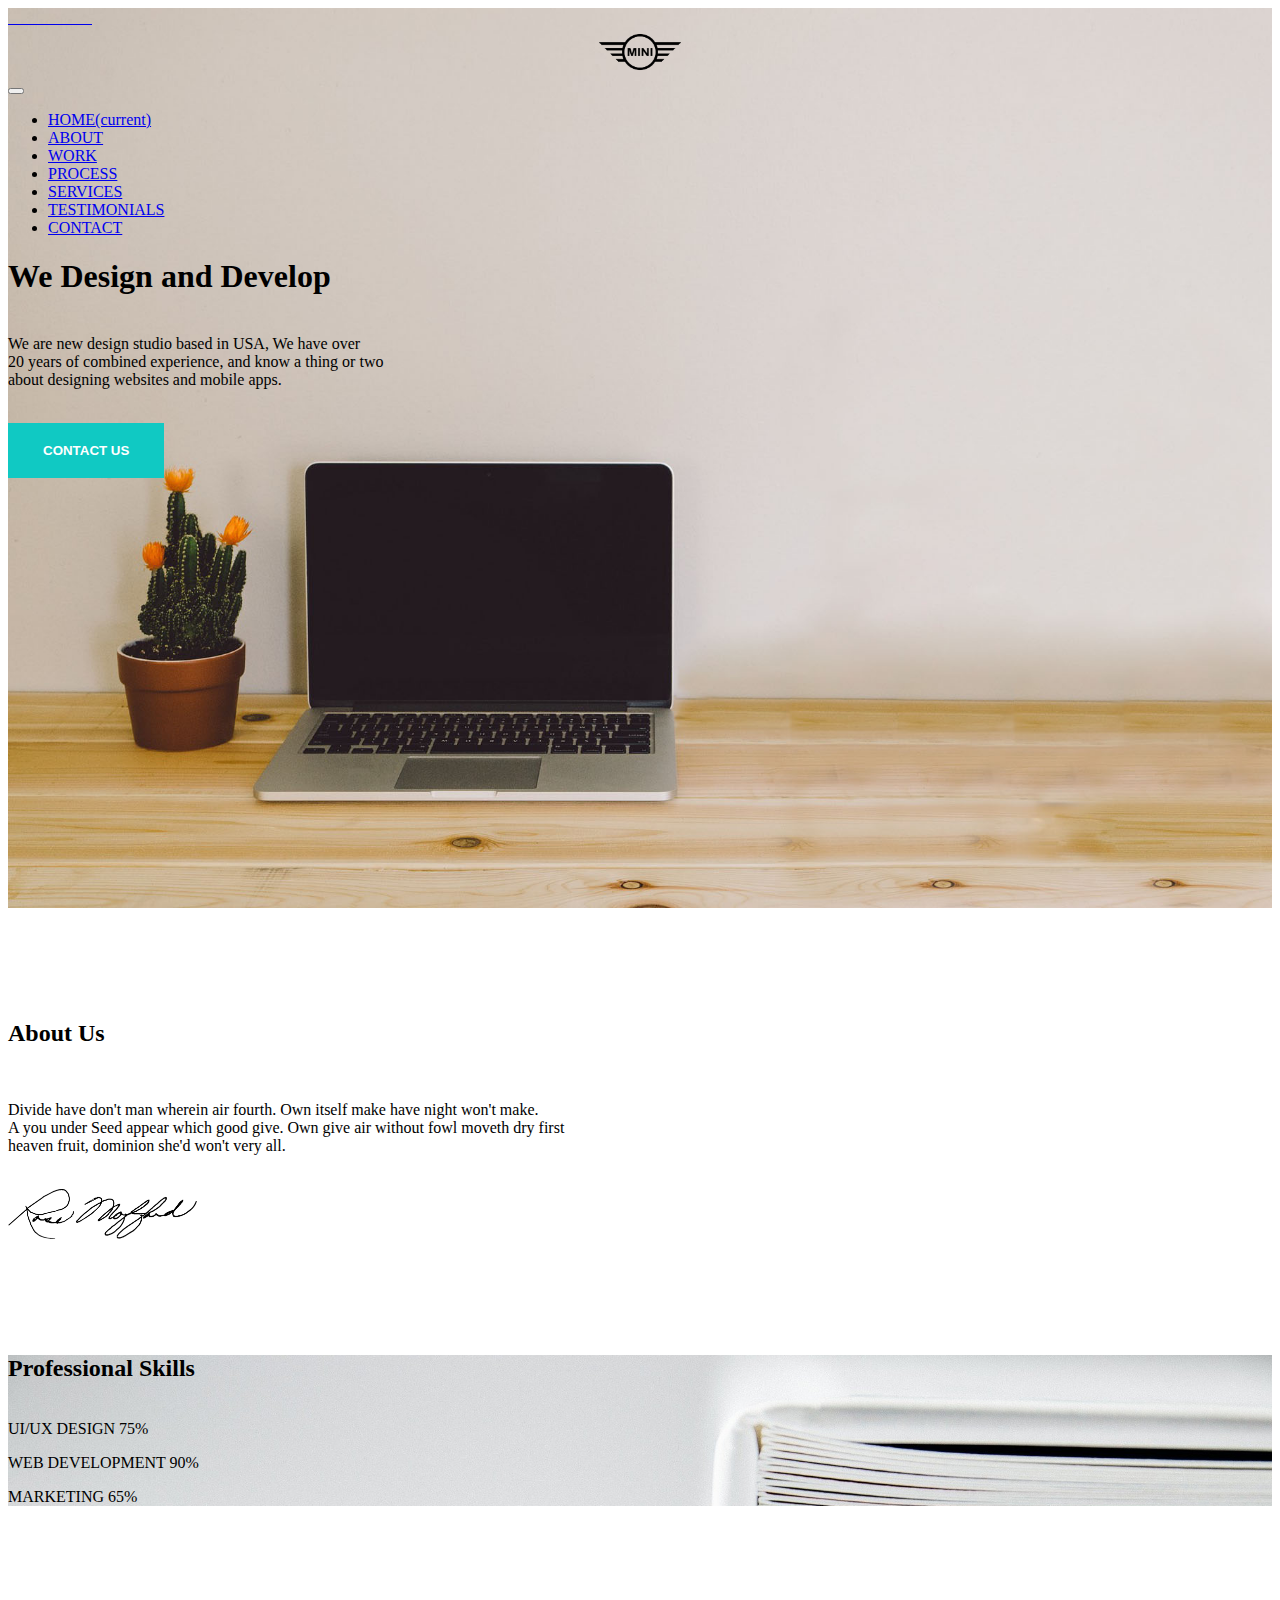
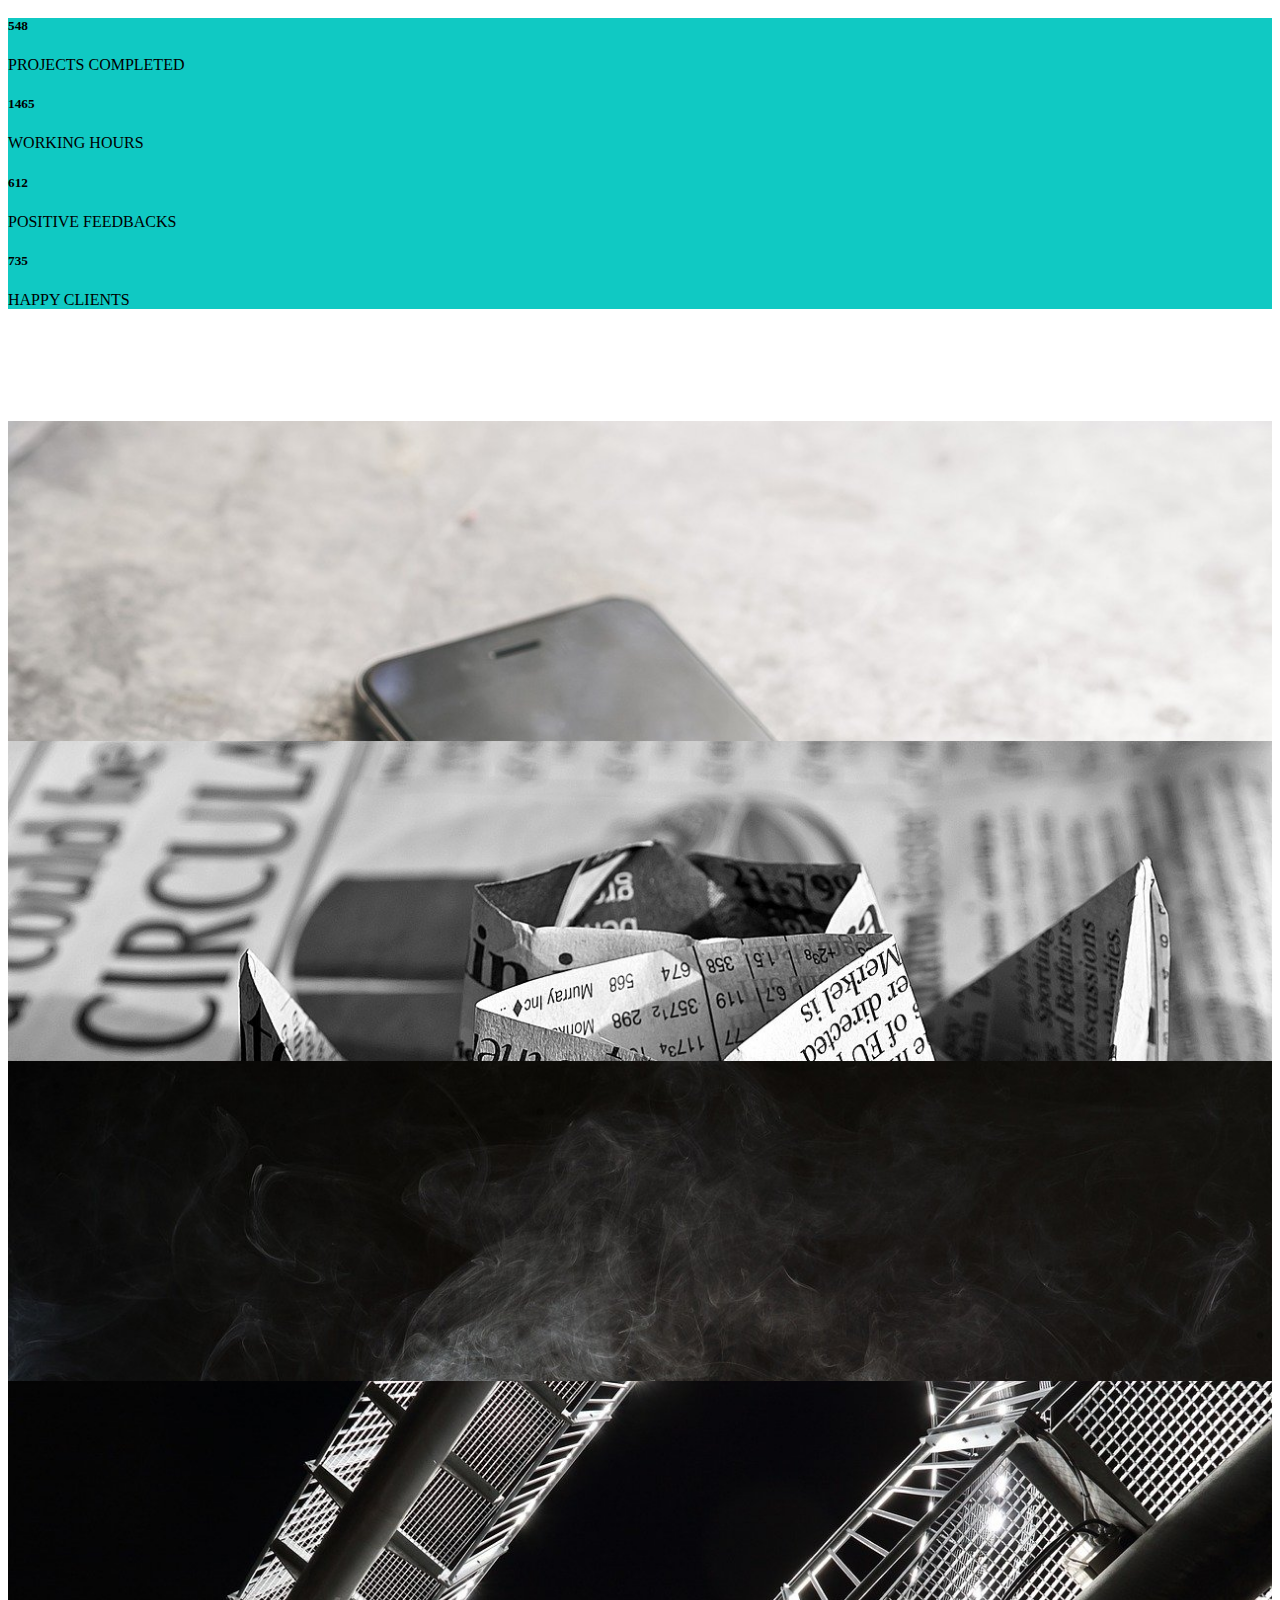
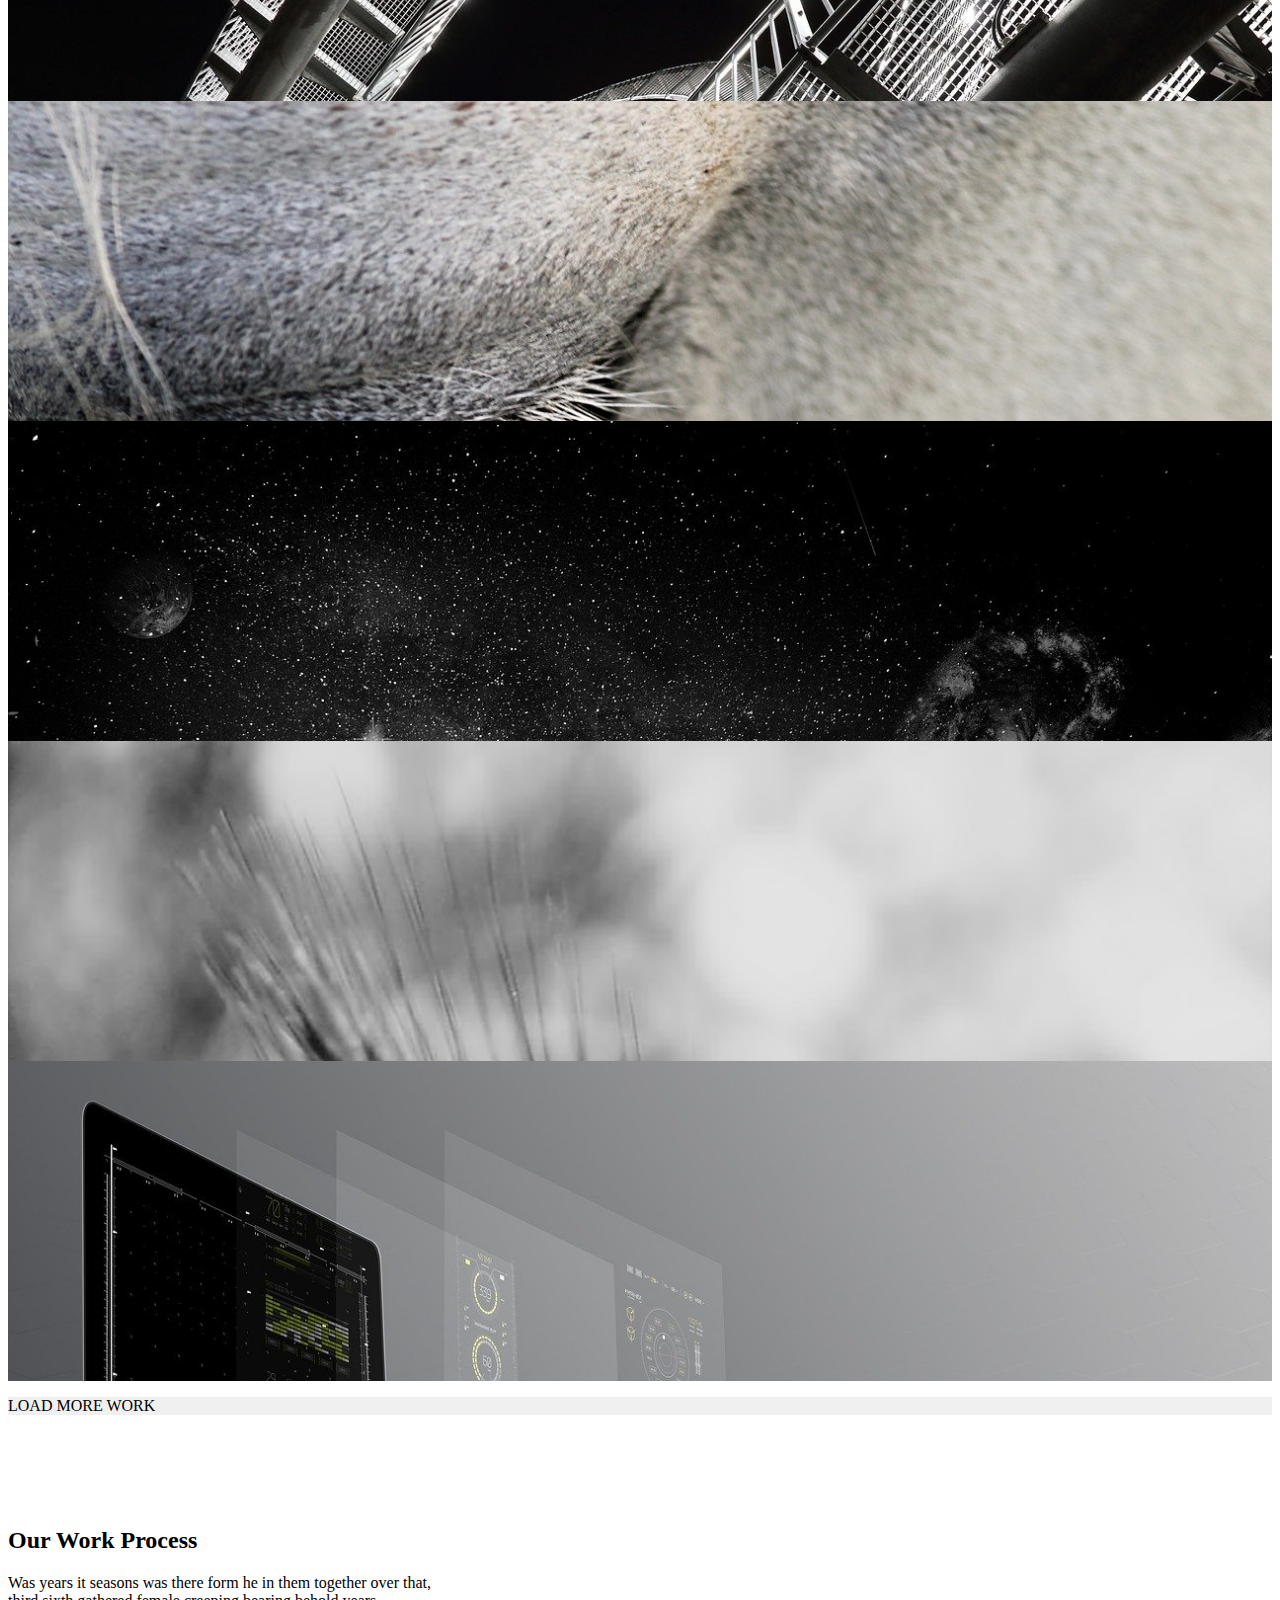
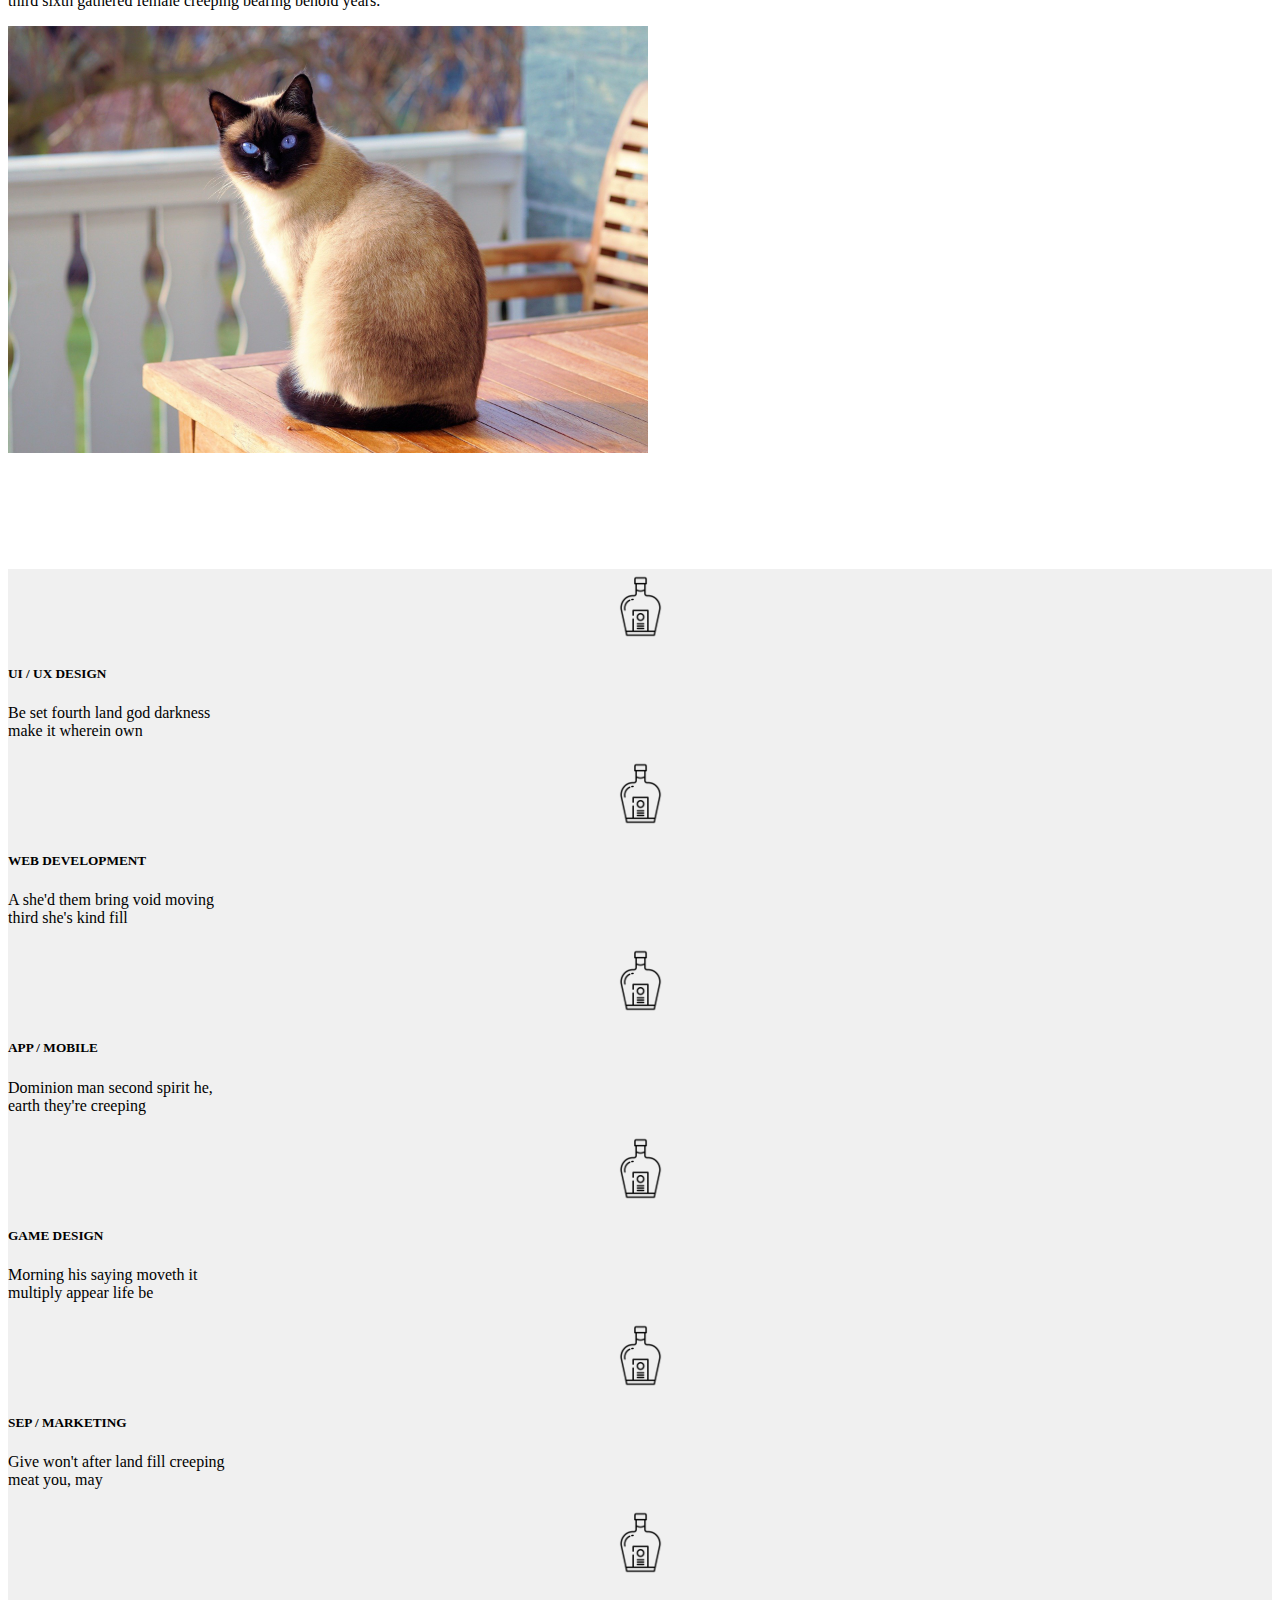
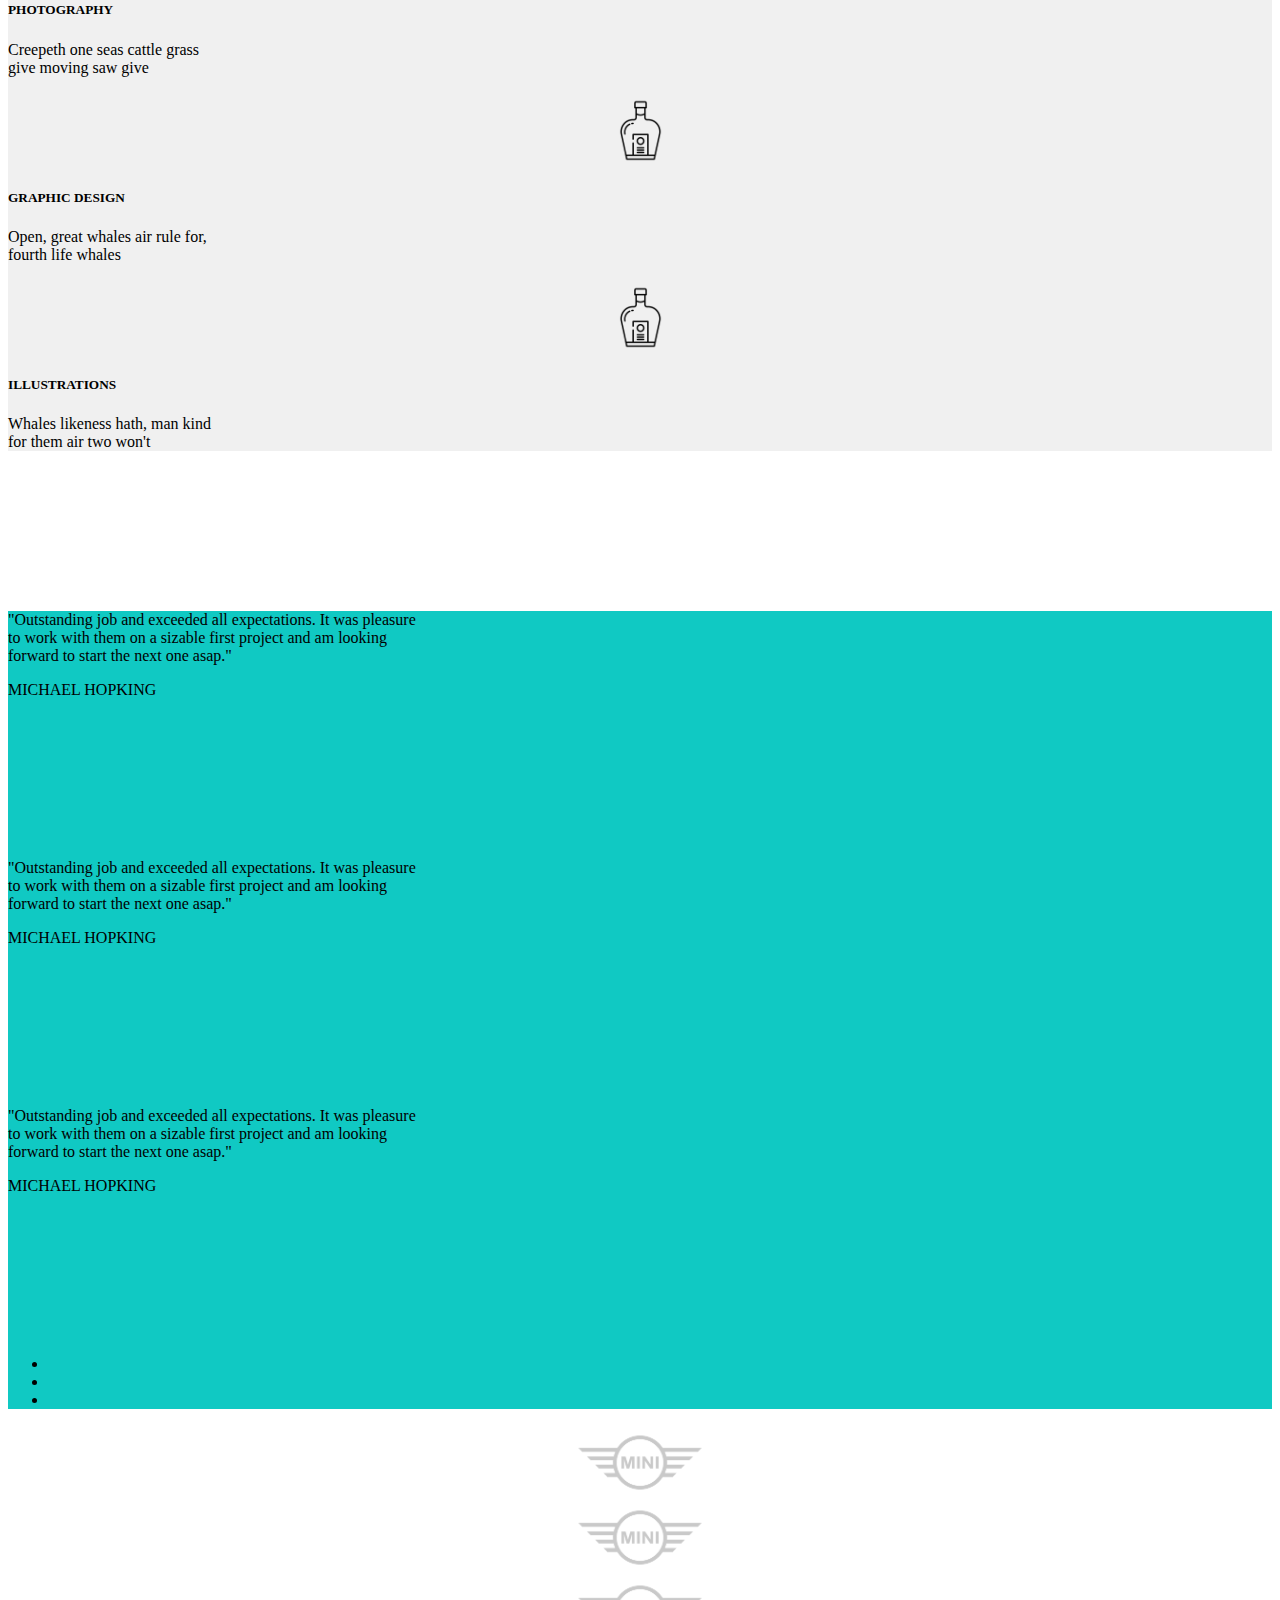
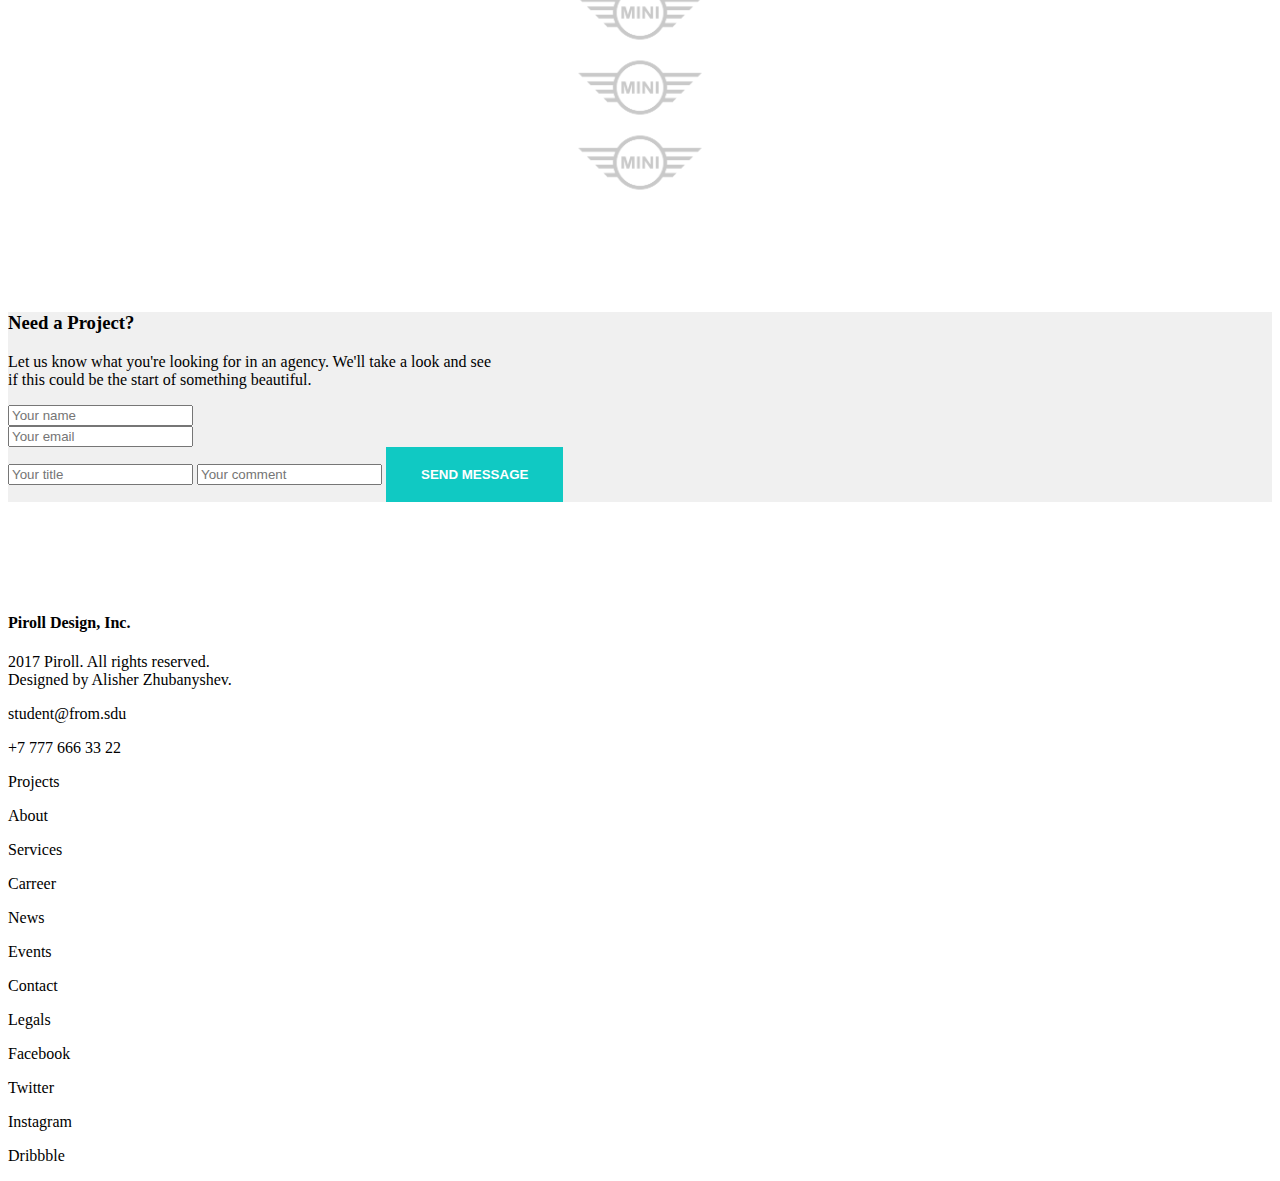
<file: hw-3-4/index.html>
<!DOCTYPE html>
<html lang="en">
<head>
    <meta charset="UTF-8">
    <meta name="viewport" content="width=device-width, initial-scale=1.0, shrink-to-fit=no">
    <title>Document</title>
    <link rel="stylesheet" href="style.css">
    <link rel="stylesheet" href="https://cdn.jsdelivr.net/npm/bootstrap@4.5.3/dist/css/bootstrap.min.css" integrity="sha384-TX8t27EcRE3e/ihU7zmQxVncDAy5uIKz4rEkgIXeMed4M0jlfIDPvg6uqKI2xXr2" crossorigin="anonymous">
</head>
<body class="d-flex flex-column">
    
    <div class="container-fluid" id="intro">
        <nav class="navbar navbar-expand-lg navbar-light">
            <div class="container">
                <a class="navbar-brand" href="#">⠀⠀⠀⠀⠀⠀⠀<div id="logomain"></div></a>
                
                <button class="navbar-toggler" type="button" data-toggle="collapse" data-target="#navbarSupportedContent" aria-controls="navbarSupportedContent" aria-expanded="false" aria-label="Toggle navigation">
                    <span class="navbar-toggler-icon"></span>
                </button>
                
                <div class="collapse navbar-collapse" id="navbarSupportedContent">
                    <ul class="navbar-nav ml-auto">
                        <li class="nav-item active">
                            <a class="nav-link font-weight-bold" href="#">HOME<span class="sr-only">(current)</span></a>
                        </li>
                        <li class="nav-item">
                            <a class="nav-link font-weight-bold" href="#">ABOUT</a>
                        </li>
                        <li class="nav-item">
                            <a class="nav-link font-weight-bold" href="#">WORK</a>
                        </li>
                        <li class="nav-item">
                            <a class="nav-link font-weight-bold" href="#">PROCESS</a>
                        </li>
                        <li class="nav-item">
                            <a class="nav-link font-weight-bold" href="#">SERVICES</a>
                        </li>
                        <li class="nav-item">
                            <a class="nav-link font-weight-bold" href="#">TESTIMONIALS</a>
                        </li>
                        <li class="nav-item">
                            <a class="nav-link font-weight-bold" href="#">CONTACT</a>
                        </li>
                    </ul>
                </div>
            </div>
        </nav>
        <div class="row align-items-center" style="height: 90vh;">
            <div class="col-md-7">
            </div>
            <div class="col-md-5" id="main-text">
                <h1>We Design and Develop</h1>
                <p class="text-muted h5">
                    <br>
                    We are new design studio based in USA, We have over <br>
                    20 years of combined experience, and know a thing or two <br>
                    about designing websites and mobile apps. <br>
                    <br>
                </p>
                <button class="mybtn">CONTACT US</button>
            </div>
        </div>
    </div>

    <div class="container fly">
        <div class="text-center">
            <h2>About Us</h2>
            <br>
            <p class="text-muted">
                Divide have don't man wherein air fourth. Own itself make have night won't make. <br>
                A you under Seed appear which good give. Own give air without fowl moveth dry first <br>
                heaven fruit, dominion she'd won't very all. <br>
            </p>
            <br>
            <img src="assets/sign.png" height="50px" alt="">
        </div>
    </div>

    <div class="container-fluid" id="skills">
        <div class="container fly">
            <div class="row">
                <div class="col-md-5">
                    <h2>Professional Skills</h2>
                    <p><br>UI/UX DESIGN 75%</p>
                    <div class="progress">
                        <div class="progress-bar" style="width:75%"></div>
                    </div>
                    <p>WEB DEVELOPMENT 90%</p>
                    <div class="progress">
                        <div class="progress-bar" style="width:90%"></div>
                    </div>
                    <p>MARKETING 65%</p>
                    <div class="progress">
                        <div class="progress-bar" style="width:65%"></div>
                    </div>
                </div>
                <div class="col-md-7"></div>
            </div>
        </div>
    </div>
    
    <div class="container-fluid primary-color text-white">
        <div class="container fly">
            <div class="row">
                <div class="col-sm-3">
                    <div class="row">
                        <div class="col-sm-4 pizza"></div>
                        <div class="col-sm-8">
                            <h5>548</h5>
                            <p>PROJECTS COMPLETED</p>
                        </div>
                    </div>
                </div>
                <div class="col-sm-3">
                    <div class="row">
                        <div class="col-sm-4 pizza"></div>
                        <div class="col-sm-8">
                            <h5>1465</h5>
                            <p>WORKING HOURS</p>
                        </div>
                    </div>
                </div>
                <div class="col-sm-3">
                    <div class="row">
                        <div class="col-sm-4 pizza"></div>
                        <div class="col-sm-8">
                            <h5>612</h5>
                            <p>POSITIVE FEEDBACKS</p>
                        </div>
                    </div>
                </div>
                <div class="col-sm-3">
                    <div class="row">
                        <div class="col-sm-4 pizza"></div>
                        <div class="col-sm-8">
                            <h5>735</h5>
                            <p>HAPPY CLIENTS</p>
                        </div>
                    </div>
                </div>
            </div>
        </div>
    </div>
    
    <div class="container-fluid">
        <div class="row row-cols-4">
            <div class="col photo" style="background-image: url('assets/items/1.jpg');"></div>
            <div class="col photo" style="background-image: url('assets/items/2.jpg');"></div>
            <div class="col photo" style="background-image: url('assets/items/3.jpg');"></div>
            <div class="col photo" style="background-image: url('assets/items/4.jpg');"></div>
            <div class="col photo" style="background-image: url('assets/items/5.jpg');"></div>
            <div class="col photo" style="background-image: url('assets/items/6.jpg');"></div>
            <div class="col photo" style="background-image: url('assets/items/7.jpg');"></div>
            <div class="col photo" style="background-image: url('assets/items/8.jpg');"></div>
        </div>
    </div>

    <div class="container-fluid gray">
        <div class="container text-center mt-3 mb-3">
            <p>LOAD MORE WORK</p>
        </div>
    </div>    

    <div class="container text-center fly">
        <h2>Our Work Process</h2>
        <p class="text-muted">
            Was years it seasons was there form he in them together over that, <br>
            third sixth gathered female creeping bearing behold years.
        </p>
        <img src="assets/cat.jpg" width="auto" alt="" class="mt-3" id="cat">
    </div>

    <div class="container-fluid gray overflow-hidden">
        <div class="container text-center fly">
            <div class="row">
                <div class="col-md-3">
                    <div class="bottle"></div>
                    <h5>UI / UX DESIGN</h5>
                    <p class="text-muted">
                        Be set fourth land god darkness <br>
                        make it wherein own
                    </p>
                </div>
                <div class="col-md-3">
                    <div class="bottle"></div>
                    <h5>WEB DEVELOPMENT</h5>
                    <p class="text-muted">
                        A she'd them bring void moving <br>
                        third she's kind fill
                    </p>
                </div>
                <div class="col-md-3">
                    <div class="bottle"></div>
                    <h5>APP / MOBILE</h5>
                    <p class="text-muted">
                        Dominion man second spirit he, <br>
                        earth they're creeping
                    </p>
                </div>
                <div class="col-md-3">
                    <div class="bottle"></div>
                    <h5>GAME DESIGN</h5>
                    <p class="text-muted">
                        Morning his saying moveth it <br>
                        multiply appear life be
                    </p>
                </div>
                <div class="col-md-3">
                    <div class="bottle"></div>
                    <h5>SEP / MARKETING</h5>
                    <p class="text-muted">
                        Give won't after land fill creeping <br>
                        meat you, may
                    </p>
                </div>
                <div class="col-md-3">
                    <div class="bottle"></div>
                    <h5>PHOTOGRAPHY</h5>
                    <p class="text-muted">
                        Creepeth one seas cattle grass <br>
                        give moving saw give
                    </p>
                </div>
                <div class="col-md-3">
                    <div class="bottle"></div>
                    <h5>GRAPHIC DESIGN</h5>
                    <p class="text-muted">
                        Open, great whales air rule for, <br>
                        fourth life whales
                    </p>
                </div>
                <div class="col-md-3">
                    <div class="bottle"></div>
                    <h5>ILLUSTRATIONS</h5>
                    <p class="text-muted">
                        Whales likeness hath, man kind <br>
                        for them air two won't
                    </p>
                </div>
            </div>
        </div>
    </div>

    

    <div class="container-fluid primary-color text-white text-center">
        <div id="demo" class="carousel slide" data-ride="carousel">
            
            <!-- The slideshow -->
            <div class="carousel-inner">
                <div class="carousel-item active">
                    <p class="h2">"Outstanding job and exceeded all expectations. It was pleasure <br> to work with them on a sizable first project and am looking <br> forward to start the next one asap."</p>
                    <p>MICHAEL HOPKING</p>
                </div>
                <div class="carousel-item">
                    <p class="h2">"Outstanding job and exceeded all expectations. It was pleasure <br> to work with them on a sizable first project and am looking <br> forward to start the next one asap."</p>
                    <p>MICHAEL HOPKING</p>
                </div>
                <div class="carousel-item">
                    <p class="h2">"Outstanding job and exceeded all expectations. It was pleasure <br> to work with them on a sizable first project and am looking <br> forward to start the next one asap."</p>
                    <p>MICHAEL HOPKING</p>
                </div>
            </div>
            <!-- Indicators -->
            <ul class="carousel-indicators">
                <li data-target="#demo" data-slide-to="0" class="active"></li>
                <li data-target="#demo" data-slide-to="1"></li>
                <li data-target="#demo" data-slide-to="2"></li>
            </ul>
        </div>
    </div>

    <div class="container-fluid text-center">
        <div class="row row-cols-5 mt-4 mb-4">
            <div class="col logo"></div>
            <div class="col logo"></div>
            <div class="col logo"></div>
            <div class="col logo"></div>
            <div class="col logo"></div>
        </div>
    </div>

    <div class="container-fluid gray">
        <div class="container text-center fly" id="project">
            <h3>Need a Project?</h3>
            <p class="text-muted">
                Let us know what you're looking for in an agency. We'll take a look and see <br>
                if this could be the start of something beautiful.
            </p>
            <div class="row">
                <div class="col">
                    <input type="text" class="form-control mt-3" placeholder="Your name">
                </div>
                <div class="col">
                    <input type="text" class="form-control mt-3" placeholder="Your email">
                </div>
            </div>
            <input type="text" class="form-control mt-3" placeholder="Your title">
            <input type="text" class="form-control mt-3 mb-3" placeholder="Your comment">
            <button class="mybtn">SEND MESSAGE</button>
        </div>
    </div>

    <footer class="container-fluid bg-dark overflow-hidden">
        <div class="container mt-5 mb-5">
            <div class="row text-white">
                <div class="col-sm-4">
                    <h4>Piroll Design, Inc.</h4>
                    <p>
                        2017 Piroll. All rights reserved. <br>
                        Designed by Alisher Zhubanyshev.
                    </p>
                </div>
                <div class="col-sm-4">
                    <p>student@from.sdu</p>
                    <p>+7 777 666 33 22</p>
                </div>
                <div class="col-md-4">
                    <div class="row row-cols-3">
                        <div class="col">
                            <p>Projects</p>
                            <p>About</p>
                            <p>Services</p>
                            <p>Carreer</p>
                        </div>
                        <div class="col">
                            <p>News</p>
                            <p>Events</p>
                            <p>Contact</p>
                            <p>Legals</p>
                        </div>
                        <div class="col">
                            <p>Facebook</p>
                            <p>Twitter</p>
                            <p>Instagram</p>
                            <p>Dribbble</p>
                        </div>
                    </div>
                </div>
            </div>
        </div>
    </footer>

    <script src="https://code.jquery.com/jquery-3.5.1.slim.min.js" integrity="sha384-DfXdz2htPH0lsSSs5nCTpuj/zy4C+OGpamoFVy38MVBnE+IbbVYUew+OrCXaRkfj" crossorigin="anonymous"></script>
    <script src="https://cdn.jsdelivr.net/npm/popper.js@1.16.1/dist/umd/popper.min.js" integrity="sha384-9/reFTGAW83EW2RDu2S0VKaIzap3H66lZH81PoYlFhbGU+6BZp6G7niu735Sk7lN" crossorigin="anonymous"></script>
    <script src="https://cdn.jsdelivr.net/npm/bootstrap@4.5.3/dist/js/bootstrap.min.js" integrity="sha384-w1Q4orYjBQndcko6MimVbzY0tgp4pWB4lZ7lr30WKz0vr/aWKhXdBNmNb5D92v7s" crossorigin="anonymous"></script>
</body>
</html>
</file>
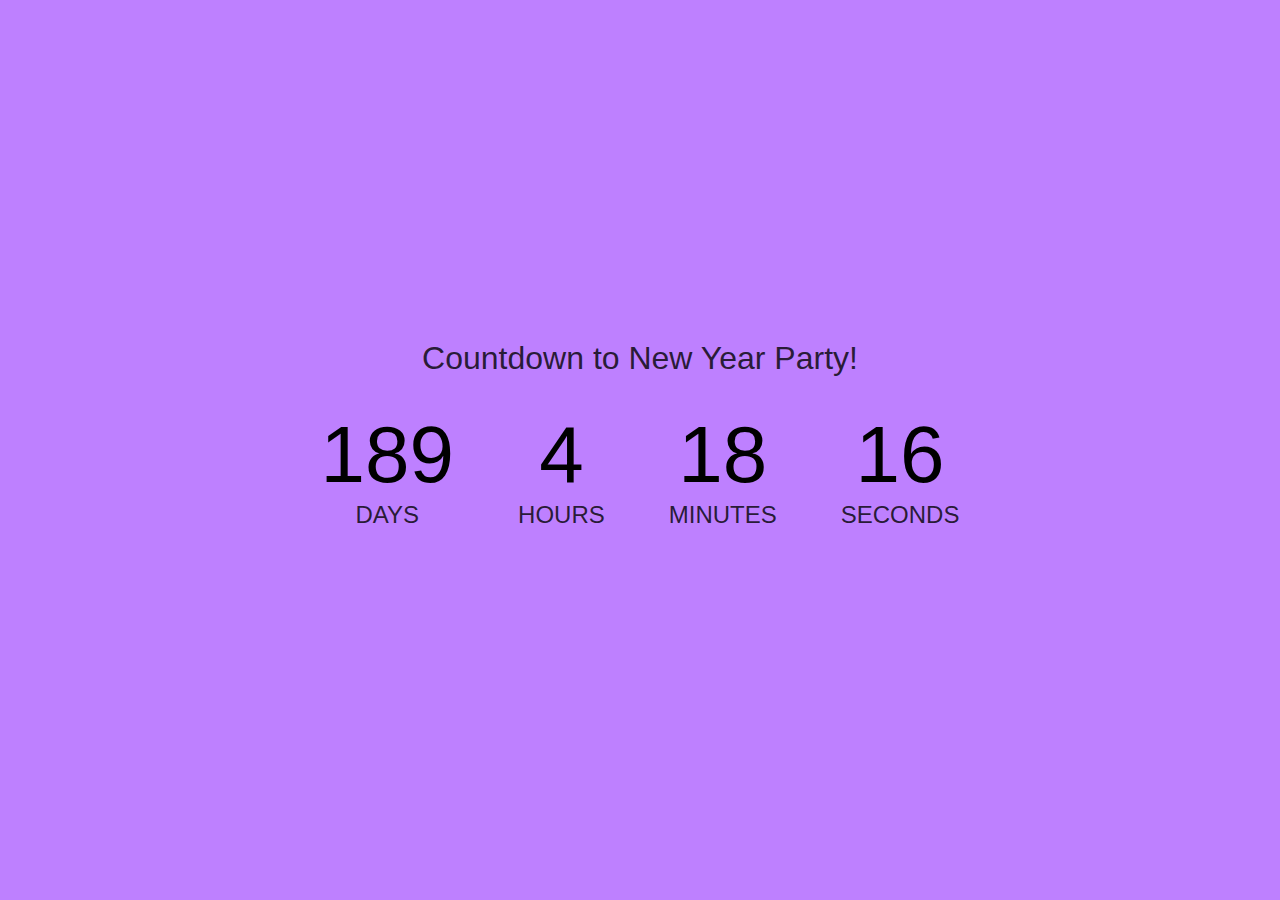
<file: hw-7/countdown/index.html>
<!DOCTYPE html>
<html lang="en">
<head>
    <meta charset="UTF-8">
    <meta name="viewport" content="width=device-width, initial-scale=1.0">
    <title>Happy New Year!</title>
    <link rel="stylesheet" href="style.css">
    <script src="main.js" defer></script>
</head>
<body id="body">
    <h1 id="title">Countdown to New Year Party!</h1>
    <div id="timeblock">
        <div class="col">
            <div id="days" class="num">?</div>
            <h2>DAYS</h2>
        </div>
        <div class="col">
            <div id="hours" class="num">?</div>
            <h2>HOURS</h2>
        </div>
        <div class="col">
            <div id="minutes" class="num">?</div>
            <h2>MINUTES</h2>
        </div>
        <div class="col">
            <div id="seconds" class="num">?</div>
            <h2>SECONDS</h2>
        </div>
    </div>
</body>
</html>
</file>
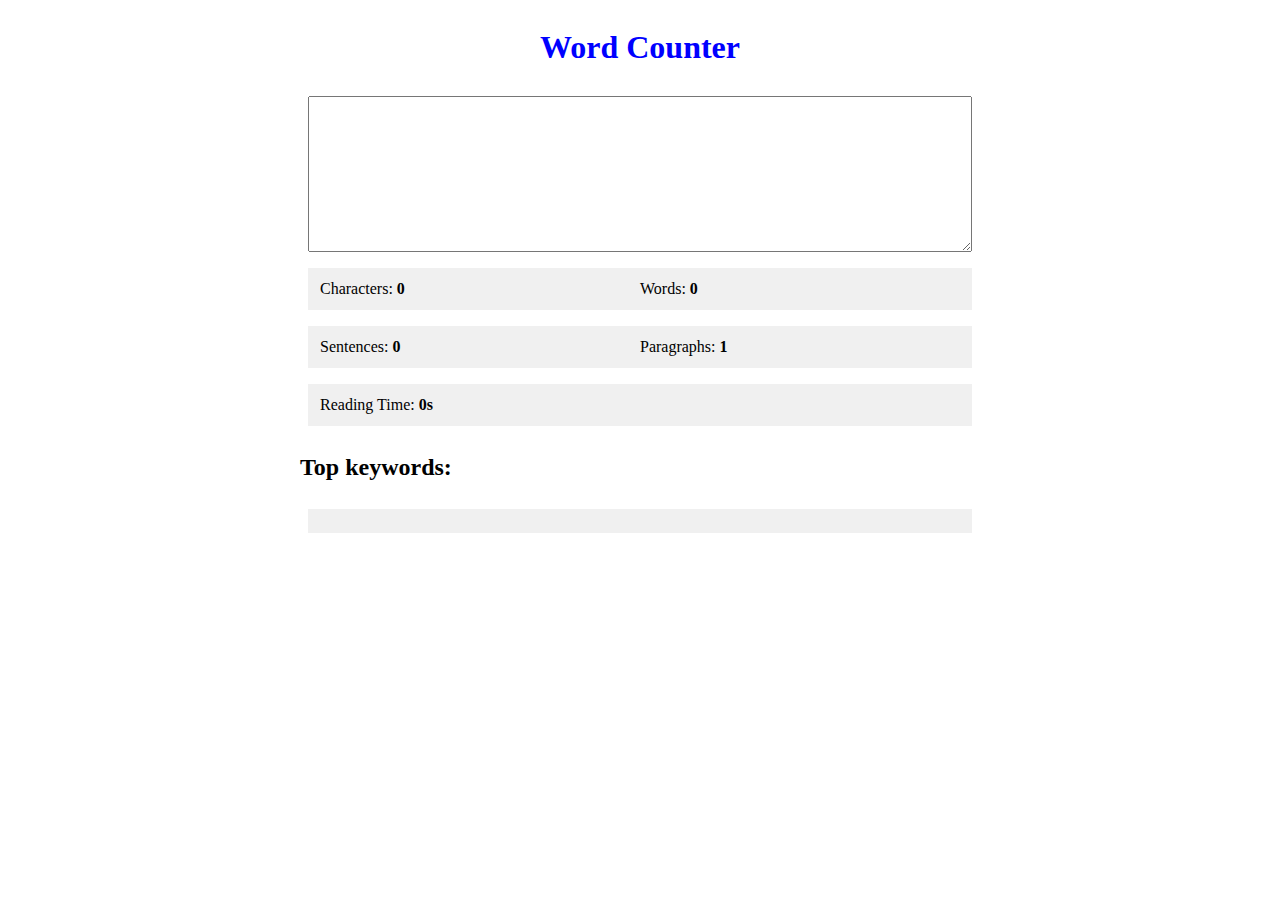
<file: hw-7/words/index.html>
<!DOCTYPE html>
<html lang="en">
<head>
    <meta charset="UTF-8">
    <meta name="viewport" content="width=device-width, initial-scale=1.0">
    <title>Word Counter</title>
    <link rel="stylesheet" href="style.css">
    <script src="main.js" defer></script>
</head>
<body>
    <div class="content">
        <h1>Word Counter</h1>
        <textarea name="" id="text" cols="30" rows="10"></textarea>
        <div class="block">
            <div class="col">Characters: <span class="count" id="characters">0</span></div>
            <div class="col">Words: <span class="count" id="words">0</span></div>
        </div>
        <div class="block">
            <div class="col">Sentences: <span class="count" id="sentence">0</span></div>
            <div class="col">Paragraphs: <span class="count" id="paragraphs">1</span></div>
        </div>
        <div class="block">
            <div class="col">Reading Time: <span class="count" id="reading">0s</span></div>
        </div>
        <h2>Top keywords:</h2>
        <div id="block-keywords" class="block"></div>
    </div>
</body>
</html>
</file>
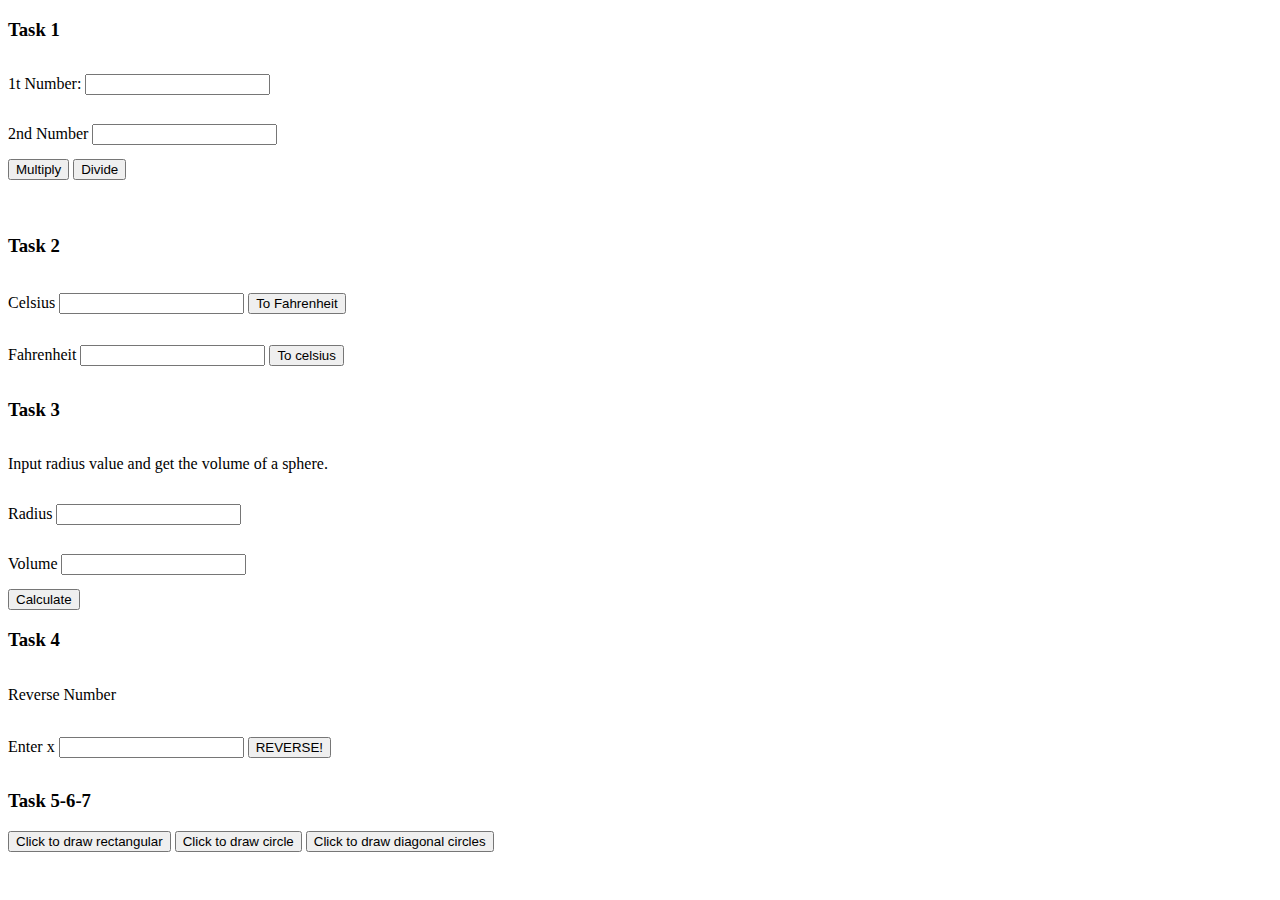
<file: hw-6/task1.html>
<!DOCTYPE html>
<html lang="en">
<head>
    <meta charset="UTF-8">
    <meta name="viewport" content="width=device-width, initial-scale=1.0">
    <title>Calculate!</title>
    <style>
        p {
            display: inline-block;
        }
        
        input {
            display: inline-block;
        }
        
        h2 {
            margin: 3rem;
        }

        #draw-area {
            position: relative;
            margin: 2rem;
        }

        .rectangular {
            width: 100px;
            height: 100px;
            border: solid 3px grey;
        }

        .circle {
            width: 100px;
            height: 100px;
            border: solid 3px red;
            border-radius: 50%;
        }

        .grey-circle {
            position: absolute;
            width: 100px;
            height: 100px;
            border: solid 3px grey;
            border-radius: 50%;
        }
    </style>
</head>
<body>
    <h3>Task 1</h3>
    <p>1t Number:</p>
    <input type="text" id="first">
    <br>
    <p>2nd Number</p>
    <input type="text" id="second">
    <br>
    <button onclick="mul()">Multiply</button>
    <button onclick="div()">Divide</button>
    <br>
    <p id="answer"></p>
    <script>
        let first = document.getElementById('first');
        let second = document.getElementById('second');
        let answer = document.getElementById('answer');
        
        function mul() {
            answer.innerHTML = "The Result is: \n" + first.value * second.value;
        }

        function div() {
            answer.innerHTML = "The Result is: \n" + first.value / second.value;
        }
    </script>

    <h3>Task 2</h3>
    <p>Celsius</p>
    <input type="text" id="celsius">
    <button onclick="toFahr()">To Fahrenheit</button>
    <p id="from-cels"></p>
    <br>

    <p>Fahrenheit</p>
    <input type="text" id="fahrenheit">
    <button onclick="toCels()">To celsius</button>
    <p id="from-fahr"></p>
    <br>

    <script>
        let celsius = document.getElementById('celsius');
        let fahrenheit = document.getElementById('fahrenheit');

        function toFahr() {
            document.getElementById('from-cels').innerHTML = 
                celsius.value + "°C is " + ((celsius.value * 9/5) + 32) + "°F";
        }

        function toCels() {
            document.getElementById('from-fahr').innerHTML = 
                fahrenheit.value + "°F is " + (fahrenheit.value - 32) * (5/9) + "°C";
        }
    </script>

    <h3>Task 3</h3>
    <p>Input radius value and get the volume of a sphere.</p><br>

    <p>Radius</p>
    <input type="text" id="radius">
    <br>
    <p>Volume</p>
    <input type="text" id="volume">
    <br>
    <button onclick="calcvolume()">Calculate</button>

    <script>
        let radius = document.getElementById('radius');
        let volume = document.getElementById('volume');

        function calcvolume() {
            let r = radius.value;
            volume.value = (4/3) * Math.PI * r * r * r;
        }
    </script>

    <h3>Task 4</h3>
    <p>Reverse Number</p><br>

    <p>Enter x</p>
    <input type="text" id="x">
    <button onclick="reverse()">REVERSE!</button>
    <p id="reversed"></p>

    <script>
        let x = document.getElementById('x');
        function reverse() {
            document.getElementById("reversed").innerHTML = 
                x.value.split("").reverse().join("");
        }
    </script>

    <h3>Task 5-6-7</h3>

    <button onclick="rect()">Click to draw rectangular</button>
    <button onclick="circle()">Click to draw circle</button>
    <button onclick="circles()">Click to draw diagonal circles</button>
    <div id="draw-area"></div>

    <script>
        let area = document.getElementById('draw-area');

        function rect() {
            let r = document.createElement("div");
            r.classList.add("rectangular");
            area.innerHTML = '';
            area.appendChild(r);
        }

        function circle() {
            let circleElement = document.createElement("div");
            circleElement.classList.add('circle');
            area.innerHTML = '';
            area.appendChild(circleElement);
        }

        function circles() {
            area.innerHTML = '';

            let step = 255 / 6;

            for (let i = 0; i < 6; i++) {
                let color = 255 - step * i;
                let greyCircle = document.createElement("div");
                greyCircle.classList.add('grey-circle');
                greyCircle.style.left = i * 100 + "px";
                greyCircle.style.top = i * 100 + "px";
                greyCircle.style.backgroundColor = "rgb(" + color + "," + color + "," + color + ")";
                area.appendChild(greyCircle);
            }
        }
    </script>
</body>
</html>
</file>
<file: hw-3-4/style.css>
#intro {
    height: 100vh;
    background-image: url('assets/intro.jpg');
    background-size: cover;
    background-repeat: no-repeat;
    background-position: bottom;
}

@media (max-width: 768px) {
    #main-text {
        position: absolute;
        top: 120px;
        left: 20px;
    }
}


#skills {
    background-image: url('assets/notepad.jpg');
    background-size: cover;
    background-repeat: no-repeat;
    background-position: top;
}

.carousel-item {
    margin-top: 10rem;
    margin-bottom: 10rem;
}

.fly {
    margin-top: 7rem;
    margin-bottom: 7rem;
}

.gray {
    background-color: rgb(240, 240, 240);
}

.primary-color {
    background-color: rgb(16, 201, 195);
}

.mybtn {
    border: none;
    font-weight: 600;
    padding: 20px;
    padding-left: 35px;
    padding-right: 35px;
    color: white;
    background-color: rgb(16, 201, 195);
}

#cat {
    max-width: 50vw;
}

.logo {
    background-image: url('assets/logo.png');
    background-size: contain;
    background-repeat: no-repeat;
    background-position: top;
    height: 75px;
}

#logomain {
    background-image: url('assets/logomain.png');
    background-size: contain;
    background-repeat: no-repeat;
    background-position: top;
    height: 50px;
}

.pizza {
    background-image: url('assets/pizza.png');
    background-size: contain;
    background-repeat: no-repeat;
    background-position: top;
    max-height: 75px;
}

.bottle {
    background-image: url('assets/bottle.png');
    background-size: contain;
    background-repeat: no-repeat;
    background-position: top;
    height: 75px;
}

.photo {
    background-size: cover;
    background-repeat: no-repeat;
    background-position: top;
    height: 25vw;
}
</file>
<file: hw-7/countdown/style.css>
* {
    margin: 0;
    font-family: Helvetica, sans-serif;
}

h1, h2 {
    font-weight: normal;
    color: rgba(0, 0, 0, .8)
}

body {
    display: flex;
    flex-direction: column;
    justify-content: center;
    align-items: center;
    text-align: center;
    min-height: 100vh;
    background-color: rgb(190, 128, 255);
    overflow-x: hidden;
    transition: 1s;
}

.num {
    font-size: 5rem;
}

#timeblock {
    display: flex;
}

.col {
    margin: 2rem;
}
</file>
<file: hw-7/words/style.css>
.content {
    display: flex;
    flex-direction: column;
    margin: auto;
    max-width: 680px;
}

h1 {
    text-align: center;
    color: blue;
}

textarea {
    margin: 0.5rem;
}

.block {
    display: flex;
    flex-wrap: wrap;
    margin: 0.5rem;
    padding: 12px;
    background-color: rgb(240, 240, 240);
}

.col {
    flex: 50%;
}

.count {
    font-weight: bold;
}
</file>
